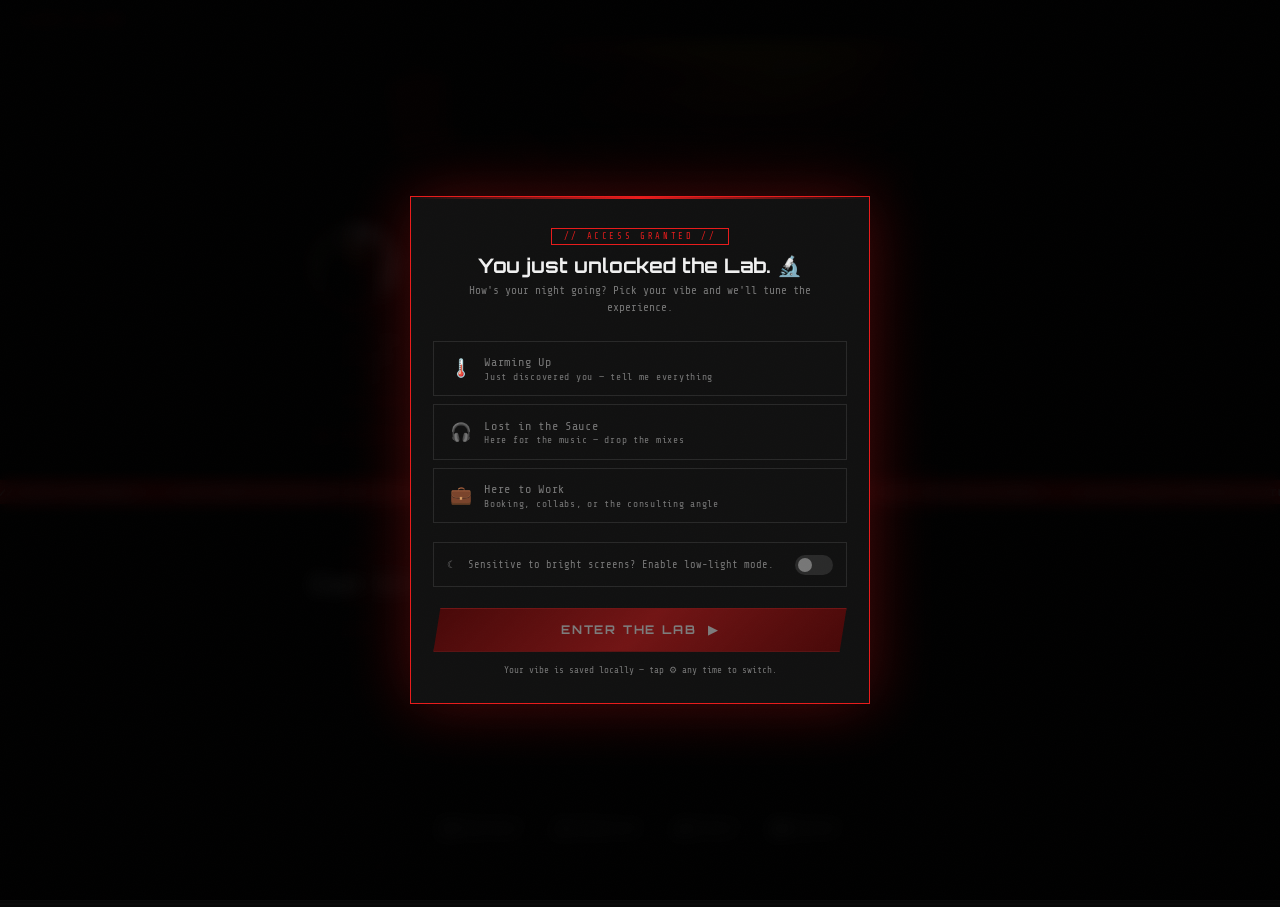
<file: archive/2026-07-live-index.html>
<!DOCTYPE html>
<html lang="en">
<head>
  <meta charset="UTF-8" />
  <meta name="viewport" content="width=device-width, initial-scale=1.0" />
  <title>Lizzy's Lab // DJ · Founder · Sensory Wellness</title>
  <link rel="preconnect" href="https://fonts.googleapis.com" />
  <link rel="preconnect" href="https://fonts.gstatic.com" crossorigin />
  <link href="https://fonts.googleapis.com/css2?family=Share+Tech+Mono&family=Orbitron:wght@400;700;900&display=swap" rel="stylesheet" />
  <style>
    :root {
      --bg:#080808; --bg2:#0f0f0f; --card:#111;
      --accent:#e81c1c; --accent-dim:#8a0000; --glow:rgba(232,28,28,.32);
      --text:#f0f0f0; --muted:#777; --chrome:#c8c8c8; --chrome-dark:#2a2a2a;
      --border:rgba(232,28,28,.22); --border-n:rgba(200,200,200,.13);
      --ease:.22s cubic-bezier(.4,0,.2,1); --play:running;
    }
    html.low-light {
      --bg:#12121f; --bg2:#181828; --card:#1c1c32;
      --accent:#7eb8c9; --accent-dim:#4a7a8a; --glow:rgba(126,184,201,.28);
      --border:rgba(126,184,201,.22);
    }
    html.static * { animation-play-state:paused!important; transition:none!important; }
    *,*::before,*::after{box-sizing:border-box;margin:0;padding:0;}
    html{font-size:16px;scroll-behavior:smooth;}
    body{background:var(--bg);color:var(--text);font-family:"Share Tech Mono",monospace;overflow-x:hidden;
      background-image:repeating-linear-gradient(0deg,transparent,transparent 2px,rgba(255,255,255,.012) 2px,rgba(255,255,255,.012) 4px);}
    body::after{content:"";position:fixed;inset:0;pointer-events:none;z-index:9999;
      background-image:url("data:image/svg+xml,%3Csvg viewBox='0 0 200 200' xmlns='http://www.w3.org/2000/svg'%3E%3Cfilter id='n'%3E%3CfeTurbulence type='fractalNoise' baseFrequency='.9' numOctaves='4' stitchTiles='stitch'/%3E%3C/filter%3E%3Crect width='100%25' height='100%25' filter='url(%23n)' opacity='.04'/%3E%3C/svg%3E");
      background-size:200px 200px;opacity:.35;}
    a{color:var(--accent);text-decoration:none;}
    h1,h2,h3{font-family:"Orbitron",sans-serif;line-height:1.2;}
    ::-webkit-scrollbar{width:3px;} ::-webkit-scrollbar-track{background:var(--bg);} ::-webkit-scrollbar-thumb{background:var(--accent-dim);}
    .container{max-width:700px;margin:0 auto;padding:0 1.2rem;}
    section{padding:3rem 0;border-bottom:1px solid var(--border-n);}
    .label{font-size:.6rem;letter-spacing:.3em;color:var(--accent);text-transform:uppercase;display:block;margin-bottom:.4rem;}
    .sec-title{font-size:clamp(1.1rem,4vw,1.7rem);margin-bottom:1.25rem;}

    /* BUTTONS */
    .btn{display:inline-flex;align-items:center;justify-content:center;gap:.4rem;
      padding:.7rem 1.4rem;font-family:"Orbitron",sans-serif;font-size:.7rem;font-weight:700;letter-spacing:.15em;text-transform:uppercase;
      border:1px solid var(--chrome-dark);background:linear-gradient(135deg,var(--chrome-dark),#181818 40%,var(--chrome-dark));
      color:var(--chrome);cursor:pointer;transition:var(--ease);
      clip-path:polygon(7px 0%,100% 0%,calc(100% - 7px) 100%,0% 100%);position:relative;overflow:hidden;}
    .btn:hover{border-color:var(--accent);color:var(--accent);box-shadow:0 0 16px var(--glow);text-decoration:none;}
    .btn:active{transform:scale(.97);}
    .btn.primary{background:linear-gradient(135deg,var(--accent-dim),var(--accent) 50%,var(--accent-dim));
      border-color:var(--accent);color:#fff;font-size:.75rem;padding:.85rem 2rem;}
    .btn.primary:hover{box-shadow:0 0 28px var(--glow),0 0 55px rgba(232,28,28,.12);color:#fff;}
    .btn.full{width:100%;}

    /* MODAL */
    #overlay{position:fixed;inset:0;background:rgba(0,0,0,.93);backdrop-filter:blur(8px);
      z-index:1000;display:flex;align-items:center;justify-content:center;padding:1rem;
      animation:fadeIn .35s ease both;}
    #overlay.gone{display:none;}
    @keyframes fadeIn{from{opacity:0}to{opacity:1}}
    .modal{background:var(--card);border:1px solid var(--accent);max-width:460px;width:100%;
      padding:1.75rem 1.4rem;position:relative;box-shadow:0 0 60px var(--glow),0 0 120px rgba(0,0,0,.8);
      animation:up .4s cubic-bezier(.34,1.56,.64,1) both;}
    @keyframes up{from{transform:translateY(28px);opacity:0}to{transform:none;opacity:1}}
    .modal::before{content:"";position:absolute;top:0;left:0;right:0;height:2px;
      background:linear-gradient(90deg,transparent,var(--accent),transparent);
      animation:scan 2.5s linear infinite;animation-play-state:var(--play);}
    @keyframes scan{0%,100%{opacity:.3}50%{opacity:1}}
    .modal-head{text-align:center;margin-bottom:1.5rem;}
    .modal-badge{display:inline-block;font-size:.55rem;letter-spacing:.3em;text-transform:uppercase;
      color:var(--accent);border:1px solid var(--accent);padding:.15rem .7rem;margin-bottom:.6rem;}
    .modal-head h2{font-size:clamp(.95rem,3.5vw,1.25rem);margin-bottom:.3rem;}
    .modal-head p{font-size:.7rem;color:var(--muted);line-height:1.5;}
    .vibe-group{display:flex;flex-direction:column;gap:.5rem;margin-bottom:1.2rem;}
    .vibe-btn{width:100%;padding:.85rem 1rem;font-family:"Share Tech Mono",monospace;font-size:.75rem;
      letter-spacing:.06em;background:transparent;border:1px solid var(--border-n);color:var(--muted);
      cursor:pointer;transition:var(--ease);text-align:left;display:flex;align-items:center;gap:.7rem;}
    .vibe-btn .emoji{font-size:1.1rem;flex-shrink:0;}
    .vibe-btn .sub{display:block;font-size:.6rem;color:var(--muted);margin-top:.15rem;}
    .vibe-btn:hover{border-color:var(--accent);color:var(--text);background:rgba(255,255,255,.03);}
    .vibe-btn.chosen{border-color:var(--accent);background:rgba(232,28,28,.1);color:var(--text);}
    html.low-light .vibe-btn.chosen{background:rgba(126,184,201,.1);}
    .ll-row{display:flex;align-items:center;justify-content:space-between;
      padding:.7rem .8rem;border:1px solid var(--border-n);margin-bottom:1.3rem;}
    .ll-row span{font-size:.65rem;color:var(--muted);}
    .toggle-wrap{position:relative;width:38px;height:20px;}
    .toggle-wrap input{opacity:0;width:0;height:0;}
    .slider{position:absolute;inset:0;cursor:pointer;background:var(--chrome-dark);border-radius:20px;transition:var(--ease);}
    .slider::before{content:"";position:absolute;width:14px;height:14px;left:3px;top:3px;
      background:var(--muted);border-radius:50%;transition:var(--ease);}
    input:checked+.slider{background:var(--accent);}
    input:checked+.slider::before{transform:translateX(18px);background:#fff;}
    .modal-foot{text-align:center;}
    .modal-note{font-size:.58rem;color:var(--muted);margin-top:.75rem;}
    #reopen{position:fixed;bottom:1rem;right:1rem;z-index:200;font-size:.58rem;}
    .gone{display:none!important;}

    /* NAV */
    #nav{position:sticky;top:0;z-index:100;background:rgba(8,8,8,.92);backdrop-filter:blur(10px);
      border-bottom:1px solid var(--border-n);padding:.55rem 1.2rem;
      display:flex;justify-content:space-between;align-items:center;}
    .nav-logo{font-family:"Orbitron",sans-serif;font-size:.78rem;font-weight:900;color:var(--accent);letter-spacing:.1em;}
    .nav-links{display:flex;gap:0;overflow-x:auto;scrollbar-width:none;}
    .nav-links::-webkit-scrollbar{display:none;}
    .nav-links a{font-size:.58rem;letter-spacing:.1em;text-transform:uppercase;color:var(--muted);
      padding:.28rem .55rem;border:1px solid transparent;white-space:nowrap;transition:var(--ease);}
    .nav-links a:hover{color:var(--accent);border-color:var(--border);text-decoration:none;}

    /* HERO */
    #hero{padding:0;border-bottom:1px solid var(--border-n);position:relative;overflow:hidden;min-height:440px;
      display:flex;flex-direction:column;justify-content:flex-end;}
    .hero-bg{position:absolute;inset:0;background-size:cover;background-position:center top;
      filter:brightness(.45) contrast(1.1);}
    .hero-bg::after{content:"";position:absolute;inset:0;
      background:linear-gradient(to bottom,rgba(8,8,8,.2) 0%,rgba(8,8,8,.85) 100%);}
    .hero-content{position:relative;z-index:2;padding:2rem 1.2rem 2.2rem;max-width:700px;margin:0 auto;width:100%;}
    .hero-ring-row{display:flex;align-items:flex-end;gap:1.2rem;margin-bottom:1rem;}
    .ring{width:90px;height:90px;border-radius:50%;flex-shrink:0;
      border:2px solid transparent;
      background:linear-gradient(var(--card),var(--card)) padding-box,
        conic-gradient(from 0deg,var(--chrome-dark),var(--chrome),var(--accent),var(--chrome),var(--chrome-dark)) border-box;
      overflow:hidden;box-shadow:0 0 16px var(--glow);
      animation:spinGlow 14s linear infinite;animation-play-state:var(--play);}
    @keyframes spinGlow{0%,100%{box-shadow:0 0 16px var(--glow)}50%{box-shadow:0 0 28px var(--glow)}}
    .ring img{width:100%;height:100%;object-fit:cover;border-radius:50%;}
    .hero-text-block{flex:1;}
    .hero-tagline{font-family:"Share Tech Mono",monospace;font-size:.72rem;letter-spacing:.18em;
      color:var(--accent);text-transform:uppercase;margin-bottom:.4rem;}
    .hero-title{font-size:clamp(1.8rem,6vw,3rem);font-weight:900;letter-spacing:.05em;line-height:1;}
    .hero-title .r{color:var(--accent);}
    .hero-subtitle{font-size:.68rem;letter-spacing:.08em;color:rgba(200,200,200,.7);margin-top:.35rem;font-family:"Share Tech Mono",monospace;}
    .hero-bio{font-size:.76rem;line-height:1.75;color:rgba(240,240,240,.88);margin-top:1rem;max-width:560px;}
    .hero-bio em{color:var(--accent);font-style:normal;}
    .hero-tags{display:flex;gap:.4rem;flex-wrap:wrap;margin-top:.9rem;}
    .tag{font-size:.52rem;letter-spacing:.14em;text-transform:uppercase;padding:.16rem .5rem;border:1px solid var(--border-n);color:var(--muted);}
    .tag.hot{border-color:var(--accent);color:var(--accent);}

    /* TICKER */
    .ticker{overflow:hidden;background:var(--accent);padding:.38rem 0;}
    .ticker-inner{display:flex;gap:3rem;white-space:nowrap;animation:tick 18s linear infinite;animation-play-state:var(--play);}
    .ticker-inner span{font-family:"Orbitron",sans-serif;font-size:.6rem;font-weight:700;letter-spacing:.2em;text-transform:uppercase;color:#fff;flex-shrink:0;}
    @keyframes tick{from{transform:translateX(0)}to{transform:translateX(-50%)}}

    /* NFC CALLOUT */
    .nfc-callout{
      background:linear-gradient(135deg,rgba(232,28,28,.08),rgba(232,28,28,.03));
      border:1px solid var(--accent);border-left:4px solid var(--accent);
      padding:1rem 1.2rem;margin-bottom:1.6rem;position:relative;overflow:hidden;
    }
    .nfc-callout::before{content:"// NFC //";position:absolute;top:.4rem;right:.8rem;
      font-size:.5rem;letter-spacing:.25em;color:var(--accent);opacity:.5;}
    .nfc-callout p{font-size:.78rem;line-height:1.7;color:rgba(240,240,240,.9);}
    .nfc-callout em{color:var(--accent);font-style:normal;font-weight:700;}

    /* PANELS */
    .panel{display:none;}
    .panel.active{display:block;}

    /* IG STRIP */
    .ig-strip{display:grid;grid-template-columns:repeat(3,1fr);gap:3px;margin-bottom:1.5rem;}
    .ig-thumb{position:relative;aspect-ratio:1;overflow:hidden;cursor:pointer;}
    .ig-thumb img{width:100%;height:100%;object-fit:cover;transition:transform .3s ease;}
    .ig-thumb:hover img{transform:scale(1.04);}
    .ig-thumb-overlay{position:absolute;inset:0;background:rgba(0,0,0,0);
      display:flex;align-items:flex-end;padding:.4rem;transition:background .25s ease;}
    .ig-thumb:hover .ig-thumb-overlay{background:rgba(232,28,28,.25);}
    .ig-strip-label{font-size:.58rem;letter-spacing:.12em;color:var(--muted);text-transform:uppercase;
      margin-bottom:.5rem;display:flex;align-items:center;justify-content:space-between;}
    .ig-strip-label a{font-size:.58rem;}

    /* RITUAL KIT */
    .kit-card{background:var(--card);border:1px solid var(--accent);padding:1.6rem 1.4rem;
      position:relative;text-align:center;box-shadow:0 0 30px var(--glow);}
    .kit-card::before{content:"// FLAGSHIP PRODUCT — COMING Q2 2025 //";
      position:absolute;top:-.6rem;left:50%;transform:translateX(-50%);
      font-size:.5rem;letter-spacing:.22em;background:var(--accent);color:#fff;padding:.1rem .6rem;white-space:nowrap;}
    .kit-title{font-size:clamp(1.1rem,4vw,1.6rem);font-weight:900;margin-bottom:.5rem;}
    .kit-title span{color:var(--accent);}
    .kit-desc{font-size:.75rem;color:rgba(240,240,240,.8);line-height:1.7;margin-bottom:1.2rem;max-width:460px;margin-left:auto;margin-right:auto;}
    .kit-features{display:flex;gap:.5rem;flex-wrap:wrap;justify-content:center;margin-bottom:1.4rem;}
    .kit-feat{font-size:.58rem;letter-spacing:.12em;text-transform:uppercase;border:1px solid var(--border-n);padding:.2rem .6rem;color:var(--muted);}
    .waitlist-form{display:flex;flex-direction:column;gap:.6rem;max-width:380px;margin:0 auto;}
    .waitlist-form input{width:100%;padding:.8rem 1rem;background:var(--bg2);border:1px solid var(--border-n);
      color:var(--text);font-family:"Share Tech Mono",monospace;font-size:.78rem;outline:none;transition:var(--ease);}
    .waitlist-form input:focus{border-color:var(--accent);box-shadow:0 0 10px var(--glow);}
    .waitlist-form input::placeholder{color:var(--muted);}

    /* KAHLO */
    .kahlo-block{display:flex;align-items:center;gap:1rem;background:var(--bg2);
      border:1px solid var(--border-n);padding:1rem 1.2rem;margin-top:1.5rem;}
    .kahlo-block img{width:60px;height:60px;border-radius:50%;object-fit:cover;flex-shrink:0;border:2px solid var(--accent);}
    .kahlo-block .name{font-family:"Orbitron",sans-serif;font-size:.7rem;color:var(--accent);}
    .kahlo-block .role{font-size:.6rem;color:var(--muted);margin-top:.1rem;}
    .kahlo-block .line{font-size:.68rem;color:rgba(240,240,240,.75);margin-top:.3rem;line-height:1.5;}

    /* MIXES */
    .embed-card{background:var(--card);border:1px solid var(--border-n);padding:1rem;margin-bottom:.9rem;position:relative;}
    .embed-card::before{content:attr(data-lbl);position:absolute;top:-.55rem;left:1rem;
      font-size:.52rem;letter-spacing:.2em;text-transform:uppercase;background:var(--card);color:var(--accent);padding:0 .35rem;}
    .embed-ph{background:var(--bg2);border:1px dashed var(--border-n);padding:1.8rem 1rem;text-align:center;color:var(--muted);font-size:.68rem;}
    .embed-ph a{display:block;margin-top:.4rem;font-size:.62rem;}
    iframe.mix{width:100%;border:none;display:block;}

    /* EVENTS TABLE */
    .events-table{width:100%;border-collapse:collapse;font-size:.72rem;}
    .events-table th{font-family:"Orbitron",sans-serif;font-size:.52rem;letter-spacing:.2em;text-transform:uppercase;
      color:var(--accent);text-align:left;padding:.45rem .7rem;border-bottom:1px solid var(--accent);}
    .events-table td{padding:.7rem;border-bottom:1px solid var(--border-n);color:var(--text);vertical-align:top;}
    .events-table tr:hover td{background:rgba(255,255,255,.02);}
    .ev-date{font-family:"Orbitron",sans-serif;font-size:.62rem;color:var(--accent);white-space:nowrap;}
    .ev-venue{font-weight:700;} .ev-loc{color:var(--muted);font-size:.62rem;}
    .ev-badge{display:inline-block;font-size:.52rem;letter-spacing:.1em;text-transform:uppercase;
      padding:.13rem .38rem;border:1px solid var(--accent);color:var(--accent);}

    /* CONSULTING */
    .consult-intro{font-size:.78rem;line-height:1.8;color:rgba(240,240,240,.82);margin-bottom:1.4rem;}
    .consult-intro em{color:var(--accent);font-style:normal;}
    .offerings{display:flex;flex-direction:column;gap:.8rem;margin-bottom:1.4rem;}
    .offering{background:var(--card);border:1px solid var(--border-n);padding:1rem 1.1rem;transition:var(--ease);}
    .offering:hover{border-color:var(--accent);}
    .off-title{font-family:"Orbitron",sans-serif;font-size:.78rem;color:var(--accent);margin-bottom:.3rem;}
    .off-desc{font-size:.68rem;color:var(--muted);line-height:1.6;}

    /* FOOTER */
    #footer{padding:2.2rem 0;border-top:1px solid var(--border-n);text-align:center;}
    .social-links{display:flex;justify-content:center;gap:.7rem;flex-wrap:wrap;margin-bottom:1.1rem;}
    .soc{display:inline-flex;align-items:center;gap:.35rem;padding:.5rem .9rem;font-size:.6rem;
      letter-spacing:.1em;text-transform:uppercase;border:1px solid var(--chrome-dark);
      background:linear-gradient(135deg,var(--chrome-dark),#1a1a1a);color:var(--chrome);transition:var(--ease);
      clip-path:polygon(6px 0%,100% 0%,calc(100% - 6px) 100%,0% 100%);}
    .soc:hover{border-color:var(--accent);color:var(--accent);text-decoration:none;box-shadow:0 0 12px var(--glow);}
    .foot-copy{font-size:.58rem;color:var(--muted);letter-spacing:.15em;text-transform:uppercase;}
    .foot-copy span{color:var(--accent);}
    .divider{height:1px;background:linear-gradient(90deg,transparent,var(--chrome),var(--accent),var(--chrome),transparent);margin:.4rem 0;}

    /* GLITCH */
    .glitch{position:relative;}
    .glitch::before,.glitch::after{content:attr(data-t);position:absolute;inset:0;pointer-events:none;}
    .glitch::before{color:#0ff;clip-path:polygon(0 30%,100% 30%,100% 50%,0 50%);transform:translateX(-2px);
      animation:g1 5s steps(1) infinite;animation-play-state:var(--play);}
    .glitch::after{color:#f0f;clip-path:polygon(0 62%,100% 62%,100% 80%,0 80%);transform:translateX(2px);
      animation:g2 5s steps(1) infinite;animation-play-state:var(--play);}
    @keyframes g1{0%,88%,100%{opacity:0}89%{opacity:.7;transform:translateX(-3px) skewX(-4deg)}91%{opacity:0}}
    @keyframes g2{0%,91%,100%{opacity:0}92%{opacity:.6;transform:translateX(3px) skewX(3deg)}94%{opacity:0}}

    @media(min-width:520px){.waitlist-form{flex-direction:row;}.waitlist-form input{flex:1;}}
  </style>
</head>
<body>

<!-- MODAL -->
<div id="overlay" role="dialog" aria-modal="true" aria-labelledby="modal-h">
  <div class="modal">
    <div class="modal-head">
      <div class="modal-badge">// ACCESS GRANTED //</div>
      <h2 id="modal-h">You just unlocked the Lab. 🔬</h2>
      <p>How's your night going? Pick your vibe and we'll tune the experience.</p>
    </div>
    <div class="vibe-group" role="group" aria-label="Select your vibe">
      <button class="vibe-btn" data-v="new" onclick="pickVibe('new',this)">
        <span class="emoji">🌡️</span>
        <span>Warming Up<span class="sub">Just discovered you — tell me everything</span></span>
      </button>
      <button class="vibe-btn" data-v="music" onclick="pickVibe('music',this)">
        <span class="emoji">🎧</span>
        <span>Lost in the Sauce<span class="sub">Here for the music — drop the mixes</span></span>
      </button>
      <button class="vibe-btn" data-v="work" onclick="pickVibe('work',this)">
        <span class="emoji">💼</span>
        <span>Here to Work<span class="sub">Booking, collabs, or the consulting angle</span></span>
      </button>
    </div>
    <div class="ll-row">
      <span>☾ &nbsp;Sensitive to bright screens? Enable low-light mode.</span>
      <label class="toggle-wrap" aria-label="Low-light mode">
        <input type="checkbox" id="ll-toggle" onchange="toggleLL(this)" />
        <span class="slider"></span>
      </label>
    </div>
    <div class="modal-foot">
      <button class="btn primary full" id="enter-btn" onclick="closeModal()" disabled style="opacity:.45">
        ENTER THE LAB &nbsp;▶
      </button>
      <p class="modal-note">Your vibe is saved locally — tap ⚙ any time to switch.</p>
    </div>
  </div>
</div>

<button class="btn gone" id="reopen" onclick="openModal()" aria-label="Reconfigure vibe">⚙ CONFIG</button>

<!-- NAV -->
<nav id="nav" aria-label="Main navigation">
  <div class="nav-logo">LIZZY'S LAB</div>
  <div class="nav-links">
    <a href="#hero">Home</a>
    <a href="#mixes">Mixes</a>
    <a href="#events">Events</a>
    <a href="#connect">Connect</a>
  </div>
</nav>

<!-- HERO -->
<section id="hero">
  <div class="hero-bg" style="background-image:url('[data-uri]');"></div>
  <div class="hero-content">
    <div class="hero-ring-row">
      <div class="ring">
        <!--
          SWAP RING PHOTO: replace src with any image URL or filename
          e.g. src="your-photo.jpg" or src="https://i.imgur.com/XXX.jpg"
        -->
        <img src="[data-uri]" alt="Lizzy McWired" />
      </div>
      <div class="hero-text-block">
        <p class="hero-tagline">// Lizzy McWired</p>
        <h1 class="hero-title glitch" data-t="LIZZY'S LAB"><span class="r">LIZZY</span>'S LAB</h1>
        <p class="hero-subtitle">Hyperfixating on the perfect transition.</p>
      </div>
    </div>
    <p class="hero-bio">
      You just tapped a Ritual Coin. Welcome to the Lab — built by Lizzy: neurodivergent founder, working DJ, professional overthinker, and curator of music, vibe, and sensory wellness.
      <em>All of it designed to solve your executive function problems.</em>
    </p>
    <div class="hero-tags">
      <span class="tag hot">⬤ Available to Book</span>
      <span class="tag">Tech House &amp; Chaos</span>
      <span class="tag">Lizzy McWired LLC</span>
      <span class="tag">Los Angeles</span>
    </div>
  </div>
</section>

<div class="ticker" aria-hidden="true">
  <div class="ticker-inner">
    <span>// LIZZY MCWIRED</span><span>◆ HYPERFIXATING ON THE PERFECT TRANSITION</span><span>◆ RITUAL KIT — COMING Q2 2025</span><span>◆ TECH HOUSE &amp; CHAOS</span><span>◆ YOU JUST TAPPED A RITUAL COIN</span>
    <span>// LIZZY MCWIRED</span><span>◆ HYPERFIXATING ON THE PERFECT TRANSITION</span><span>◆ RITUAL KIT — COMING Q2 2025</span><span>◆ TECH HOUSE &amp; CHAOS</span><span>◆ YOU JUST TAPPED A RITUAL COIN</span>
  </div>
</div>

<!-- MAIN CONTENT -->
<div id="main-content">

  <!-- WARMING UP -->
  <section class="panel" id="p-new">
    <div class="container">

      <!-- NFC Callout -->
      <div class="nfc-callout">
        <p>That tap you just did? <em>That's the Ritual Kit.</em> One NFC coin. One tap. Your environment shifts — work, home, sleep — with zero friction. No executive function tax. Lizzy built it because she needed it, and couldn't find it anywhere else.</p>
      </div>

      <!-- IG Content Strip -->
      <div class="ig-strip-label">
        <span>// As seen on @lizzy.mcwired</span>
        <a href="https://www.instagram.com/lizzy.mcwired" target="_blank" rel="noopener">Follow ↗</a>
      </div>
      <div class="ig-strip">
        <a class="ig-thumb" href="https://www.instagram.com/lizzy.mcwired" target="_blank" rel="noopener" aria-label="DJ set post">
          <img src="[data-uri]" alt="Lizzy DJing" loading="lazy" />
          <div class="ig-thumb-overlay"></div>
        </a>
        <a class="ig-thumb" href="https://www.instagram.com/lizzy.mcwired" target="_blank" rel="noopener" aria-label="Phase 1 event post">
          <img src="[data-uri]" alt="Phase 1 event" loading="lazy" />
          <div class="ig-thumb-overlay"></div>
        </a>
        <a class="ig-thumb" href="https://www.instagram.com/lizzy.mcwired" target="_blank" rel="noopener" aria-label="Editorial photo">
          <img src="[data-uri]" alt="Lizzy editorial" loading="lazy" />
          <div class="ig-thumb-overlay"></div>
        </a>
      </div>

      <!-- Ritual Kit Waitlist -->
      <span class="label">// THE FLAGSHIP PRODUCT</span>
      <div class="kit-card">
        <h2 class="kit-title">The <span>Ritual Kit</span></h2>
        <p class="kit-desc">Three NFC-enabled coins. One tap = your environment shifts — work, home, sleep. No friction. No executive function tax. Just the transition, done for you.</p>
        <div class="kit-features">
          <span class="kit-feat">NFC-Enabled</span>
          <span class="kit-feat">3 Ritual Coins</span>
          <span class="kit-feat">Neuro-Inclusive</span>
          <span class="kit-feat">Environment Automation</span>
        </div>
        <form class="waitlist-form" action="https://lizzymcwired.us16.list-manage.com/subscribe/post?u=9d3561d7c9bf58ea17828fc25&amp;id=0c427d553c&amp;f_id=0097c2e1f0" method="post" target="_blank" aria-label="Ritual Kit waitlist">
          <input type="email" name="EMAIL" placeholder="your@email.com" required aria-label="Email address" autocomplete="email" />
          <div style="position:absolute;left:-5000px;" aria-hidden="true"><input type="text" name="b_9d3561d7c9bf58ea17828fc25_0c427d553c" tabindex="-1" value=""></div>
          <button type="submit" class="btn primary">GET EARLY ACCESS</button>
        </form>
        <p id="wl-msg" style="font-size:.7rem;color:var(--accent);display:none;margin-top:.5rem;">// You're on the list. Welcome to the Lab. //</p>
      </div>

      <!-- Kahlo -->
      <div class="kahlo-block">
        <!--
          SWAP KAHLO PHOTO: replace src with a newer photo when ready
        -->
        <img src="[data-uri]" alt="Kahlo the Lab Assistant" />
        <div>
          <div class="name">KAHLO</div>
          <div class="role">// Chief Lab Assistant &amp; Proof of Concept //</div>
          <div class="line">Nose work is basically cardio for his brain. If the Ritual Kit works for him, it works for you.</div>
        </div>
      </div>

      <!-- Brand Story -->
      <div style="margin-top:2rem;">
        <span class="label">// ABOUT THE LAB</span>
        <h2 class="sec-title">What Is Lizzy's Lab?</h2>
        <p style="font-size:.78rem;line-height:1.8;color:rgba(240,240,240,.82);margin-bottom:1rem;">
          Lizzy's Lab is a neuro-inclusive product and consulting brand built on one premise: executive function support should be <em style="color:var(--accent)">beautiful, physical, and effortless.</em>
        </p>
        <p style="font-size:.78rem;line-height:1.8;color:rgba(240,240,240,.82);">
          Founded by Lizzy McWired — working DJ, neurodivergent founder, hyperfixer of transitions — the Lab removes the invisible tax that comes with being a human brain trying to move between states. The Ritual Kit is the flagship. This NFC keychain you just tapped is the product in your hands.
        </p>
      </div>

    </div>
  </section>

  <!-- LOST IN THE SAUCE -->
  <section class="panel" id="p-music">
    <div class="container">
      <span class="label">// SIGNAL PROCESSING</span>
      <h2 class="sec-title" id="mixes">Mix Analysis</h2>

      <!--
        ADD MIXES: Replace .embed-ph with real SoundCloud/YouTube iframes.
        SoundCloud: <iframe class="mix" height="166" scrolling="no" allow="autoplay"
          src="https://w.soundcloud.com/player/?url=YOUR_URL&color=%23e81c1c&auto_play=false"></iframe>
        YouTube: <iframe class="mix" height="200" allowfullscreen
          src="https://www.youtube.com/embed/VIDEO_ID"></iframe>
      -->
      <div class="embed-card" data-lbl="// LATEST SET — VENICE BEACH POP-UP">
        <iframe class="mix" height="166" scrolling="no" frameborder="no" allow="autoplay"
          src="https://w.soundcloud.com/player/?url=https%3A//soundcloud.com/lizbeth-marquez-358898478/venice-beach-pop-up&color=%23e81c1c&auto_play=false&hide_related=true&show_comments=false&show_user=true&show_reposts=false&show_teaser=false">
        </iframe>
      </div>
      <div class="embed-card" data-lbl="// LIVE SET — YOUTUBE">
        <iframe class="mix" height="200" frameborder="0" allowfullscreen
          allow="accelerometer; autoplay; clipboard-write; encrypted-media; gyroscope; picture-in-picture"
          src="https://www.youtube.com/embed/E2rvvFmMu-M?start=900">
        </iframe>
      </div>

      <!-- Events -->
      <div style="margin-top:2.5rem;">
        <span class="label">// UPCOMING TRANSMISSIONS</span>
        <h2 class="sec-title" id="events">Transmission Schedule</h2>
        <table class="events-table" aria-label="Upcoming events">
          <thead><tr><th>Date</th><th>Venue</th><th>Type</th><th>Tickets</th></tr></thead>
          <tbody id="ev-body"></tbody>
        </table>
        <p id="no-ev" class="gone" style="font-size:.72rem;color:var(--muted);margin-top:.8rem;">// No upcoming transmissions logged. Check back soon. //</p>
      </div>

      <div style="margin-top:2rem;text-align:center;">
        <span class="label">// BOOK THE DJ</span>
        <p style="font-size:.75rem;color:var(--muted);margin-bottom:1rem;">Weddings, private events, clubs — LA and beyond.</p>
        <a href="mailto:Bookings@lizzymcwired.com?subject=DJ Booking Inquiry" class="btn primary">REQUEST AVAILABILITY</a>
      </div>
    </div>
  </section>

  <!-- HERE TO WORK -->
  <section class="panel" id="p-work">
    <div class="container">
      <span class="label">// LIZZY MCWIRED LLC</span>
      <h2 class="sec-title">Work With the Lab</h2>

      <p class="consult-intro">
        Lizzy's lived experience as a neurodivergent founder <em>is the qualification.</em> The Ritual Kit didn't come from a boardroom — it came from a brain that needed it. That same systems thinking is available to your organization, your event, or your brand.
      </p>

      <div class="offerings">
        <div class="offering">
          <div class="off-title">DJ BOOKINGS</div>
          <div class="off-desc">Weddings, private events, club nights, branded experiences. 13.7K views in 30 days. The room responds. Reach out for availability and a custom quote.</div>
        </div>
        <div class="offering">
          <div class="off-title">NEUROINCLUSION CONSULTING</div>
          <div class="off-desc">B2B consulting for companies building neuro-inclusive workplaces, products, or experiences. Lizzy brings lived neurodivergent experience and product-founder perspective to every engagement — not just frameworks from a textbook.</div>
        </div>
        <div class="offering">
          <div class="off-title">BRAND PARTNERSHIPS</div>
          <div class="off-desc">Content, campaigns, and product collabs at the intersection of music, wellness, and neurodiversity. Authentic integrations only — the audience notices when it's real.</div>
        </div>
      </div>

      <div style="text-align:center;">
        <a href="mailto:Bookings@lizzymcwired.com?subject=Work Inquiry — Lizzy's Lab" class="btn primary">START A CONVERSATION</a>
      </div>

      <div style="margin-top:2.5rem;border-top:1px solid var(--border-n);padding-top:2rem;">
        <span class="label">// RITUAL KIT — EARLY ACCESS</span>
        <p style="font-size:.75rem;color:var(--muted);margin-bottom:1rem;">Interested in bulk orders, partnerships, or early corporate access?</p>
        <form class="waitlist-form" action="https://lizzymcwired.us16.list-manage.com/subscribe/post?u=9d3561d7c9bf58ea17828fc25&amp;id=0c427d553c&amp;f_id=0097c2e1f0" method="post" target="_blank">
          <input type="email" name="EMAIL" placeholder="your@email.com" required autocomplete="email" />
          <div style="position:absolute;left:-5000px;" aria-hidden="true"><input type="text" name="b_9d3561d7c9bf58ea17828fc25_0c427d553c" tabindex="-1" value=""></div>
          <button type="submit" class="btn primary">JOIN WAITLIST</button>
        </form>
        <p id="wl-msg2" style="font-size:.7rem;color:var(--accent);display:none;margin-top:.5rem;">// Signal received. We'll be in touch. //</p>
      </div>
    </div>
  </section>

</div>

<!-- CONNECT / NEWSLETTER -->
<section id="connect">
  <div class="container">
    <span class="label">// STAY IN THE LOOP</span>
    <h2 class="sec-title">Get Wired In</h2>
    <p style="font-size:.76rem;color:var(--muted);margin-bottom:1.2rem;">Gig alerts, Ritual Kit drops, Lab dispatches. No spam — only signal.</p>
    <form class="waitlist-form" action="https://lizzymcwired.us16.list-manage.com/subscribe/post?u=9d3561d7c9bf58ea17828fc25&amp;id=0c427d553c&amp;f_id=0097c2e1f0" method="post" target="_blank" aria-label="Newsletter signup">
      <input type="email" name="EMAIL" placeholder="your@email.com" required autocomplete="email" />
      <div style="position:absolute;left:-5000px;" aria-hidden="true"><input type="text" name="b_9d3561d7c9bf58ea17828fc25_0c427d553c" tabindex="-1" value=""></div>
      <button type="submit" class="btn primary">GET WIRED IN</button>
    </form>
    <p id="nl-msg" style="font-size:.7rem;color:var(--accent);display:none;margin-top:.6rem;">// You're wired in. //</p>
  </div>
</section>

<!-- FOOTER -->
<footer id="footer">
  <div class="container">
    <div class="divider" style="margin-bottom:1.4rem;"></div>
    <nav class="social-links" aria-label="Social media">
      <a class="soc" href="https://www.instagram.com/lizzy.mcwired?igsh=NTc4MTIwNjQ2YQ%3D%3D&utm_source=qr" target="_blank" rel="noopener">
        <svg width="13" height="13" viewBox="0 0 24 24" fill="currentColor"><path d="M12 2.163c3.204 0 3.584.012 4.85.07 3.252.148 4.771 1.691 4.919 4.919.058 1.265.069 1.645.069 4.849 0 3.205-.012 3.584-.069 4.849-.149 3.225-1.664 4.771-4.919 4.919-1.266.058-1.644.07-4.85.07-3.204 0-3.584-.012-4.849-.07-3.26-.149-4.771-1.699-4.919-4.92-.058-1.265-.07-1.644-.07-4.849 0-3.204.013-3.583.07-4.849.149-3.227 1.664-4.771 4.919-4.919 1.266-.057 1.645-.069 4.849-.069zM12 0C8.741 0 8.333.014 7.053.072 2.695.272.273 2.69.073 7.052.014 8.333 0 8.741 0 12c0 3.259.014 3.668.072 4.948.2 4.358 2.618 6.78 6.98 6.98C8.333 23.986 8.741 24 12 24c3.259 0 3.668-.014 4.948-.072 4.354-.2 6.782-2.618 6.979-6.98.059-1.28.073-1.689.073-4.948 0-3.259-.014-3.667-.072-4.947-.196-4.354-2.617-6.78-6.979-6.98C15.668.014 15.259 0 12 0zm0 5.838a6.162 6.162 0 100 12.324 6.162 6.162 0 000-12.324zM12 16a4 4 0 110-8 4 4 0 010 8zm6.406-11.845a1.44 1.44 0 100 2.881 1.44 1.44 0 000-2.881z"/></svg>
        Instagram
      </a>
      <a class="soc" href="https://soundcloud.com/lizbeth-marquez-358898478" target="_blank" rel="noopener">
        <svg width="13" height="13" viewBox="0 0 24 24" fill="currentColor"><path d="M1.175 12.225c-.015 0-.03.002-.044.003C.5 12.3 0 12.845 0 13.5c0 .658.5 1.2 1.131 1.275.015.001.03.003.044.003h.631V12.22l-.631.005zm2.194-1.81c-.73 0-1.323.59-1.323 1.318v3.574c0 .727.593 1.318 1.323 1.318.73 0 1.323-.591 1.323-1.318v-3.574c0-.728-.593-1.318-1.323-1.318zm3.308-1.575c-.81 0-1.466.653-1.466 1.46v5.024c0 .807.656 1.46 1.466 1.46.81 0 1.466-.653 1.466-1.46V10.3c0-.807-.656-1.46-1.466-1.46zm3.309-.803c-.9 0-1.63.727-1.63 1.624v6.414c0 .896.73 1.624 1.63 1.624s1.63-.728 1.63-1.624V9.661c0-.897-.73-1.624-1.63-1.624zm3.308-1.166c-.99 0-1.792.8-1.792 1.787v7.826c0 .987.802 1.788 1.792 1.788.99 0 1.793-.801 1.793-1.788V8.658c0-.987-.803-1.787-1.793-1.787zm3.31 1.255c-.001 0-.003 0-.004 0-1.09 0-1.974.88-1.974 1.966v6.313c0 1.087.884 1.967 1.974 1.967h.004c1.09 0 1.974-.88 1.974-1.967V9.092c0-1.086-.884-1.966-1.974-1.966zm2.196 1.482v7.764c0 .163.132.295.295.295s.295-.132.295-.295V9.608c-.196-.033-.396-.05-.59-.05z"/></svg>
        SoundCloud
      </a>
      <a class="soc" href="https://www.tiktok.com/@lizzy.mcwired?_r=1&_t=ZP-95kzKWRQOQI" target="_blank" rel="noopener">
        <svg width="13" height="13" viewBox="0 0 24 24" fill="currentColor"><path d="M12.525.02c1.31-.02 2.61-.01 3.91-.02.08 1.53.63 3.09 1.75 4.17 1.12 1.11 2.7 1.62 4.24 1.79v4.03c-1.44-.05-2.89-.35-4.2-.97-.57-.26-1.1-.59-1.62-.93-.01 2.92.01 5.84-.02 8.75-.08 1.4-.54 2.79-1.35 3.94-1.31 1.92-3.58 3.17-5.91 3.21-1.43.08-2.86-.31-4.08-1.03-2.02-1.19-3.44-3.37-3.65-5.71-.02-.5-.03-1-.01-1.49.18-1.9 1.12-3.72 2.58-4.96 1.66-1.44 3.98-2.13 6.15-1.72.02 1.48-.04 2.96-.04 4.44-.99-.32-2.15-.23-3.02.37-.63.41-1.11 1.04-1.36 1.75-.21.51-.15 1.07-.14 1.61.24 1.64 1.82 3.02 3.5 2.87 1.12-.01 2.19-.66 2.77-1.61.19-.33.4-.67.41-1.06.1-1.79.06-3.57.07-5.36.01-4.03-.01-8.05.02-12.07z"/></svg>
        TikTok
      </a>
      <a class="soc" href="https://youtube.com/@lizzy-mc-wired?si=BhIq7qvf7xDtGJ_5" target="_blank" rel="noopener">
        <svg width="13" height="13" viewBox="0 0 24 24" fill="currentColor"><path d="M23.498 6.186a3.016 3.016 0 00-2.122-2.136C19.505 3.545 12 3.545 12 3.545s-7.505 0-9.377.505A3.017 3.017 0 00.502 6.186C0 8.07 0 12 0 12s0 3.93.502 5.814a3.016 3.016 0 002.122 2.136c1.871.505 9.376.505 9.376.505s7.505 0 9.377-.505a3.015 3.015 0 002.122-2.136C24 15.93 24 12 24 12s0-3.93-.502-5.814zM9.545 15.568V8.432L15.818 12l-6.273 3.568z"/></svg>
        YouTube
      </a>
    </nav>
    <p class="foot-copy">&copy; <span id="yr"></span> <span>LIZZY'S LAB</span> &nbsp;·&nbsp; Lizzy McWired LLC &nbsp;·&nbsp; Los Angeles, CA &nbsp;·&nbsp; Bookings@lizzymcwired.com</p>
  </div>
</footer>

<script>
  /* ============================================================
     EVENTS — add upcoming gigs here
     { date, venue, location, type, ticketUrl, ticketLabel }
  ============================================================ */
  const EVENTS = [
    {
      date: 'Apr 24, 2025',
      venue: 'Phase 1 — Sequence 004: Hidden Gems',
      location: 'Secret Location, Los Angeles, CA',
      type: 'Club Night',
      ticketUrl: 'https://posh.vip/e/004-hidden-gems?t=lizzymcwired',
      ticketLabel: 'Get Tickets'
    },
  ];

  let vibe = null;

  function pickVibe(v, btn) {
    vibe = v;
    document.querySelectorAll('.vibe-btn').forEach(b => b.classList.remove('chosen'));
    btn.classList.add('chosen');
    const eb = document.getElementById('enter-btn');
    eb.disabled = false; eb.style.opacity = '1';
  }

  function toggleLL(el) {
    document.documentElement.classList.toggle('low-light', el.checked);
  }

  function closeModal() {
    if (!vibe) return;
    document.getElementById('overlay').classList.add('gone');
    document.getElementById('reopen').classList.remove('gone');
    showPanel(vibe);
    try { localStorage.setItem('ll_vibe', vibe); localStorage.setItem('ll_ll', document.getElementById('ll-toggle').checked ? '1' : '0'); } catch(e) {}
  }

  function openModal() {
    document.getElementById('overlay').classList.remove('gone');
    document.getElementById('reopen').classList.add('gone');
  }

  function showPanel(v) {
    document.querySelectorAll('.panel').forEach(p => p.classList.remove('active'));
    const t = document.getElementById('p-' + v);
    if (t) t.classList.add('active');
  }

  function renderEvents() {
    const tbody = document.getElementById('ev-body');
    if (!tbody) return;
    if (!EVENTS.length) { const n = document.getElementById('no-ev'); if(n) n.classList.remove('gone'); return; }
    EVENTS.forEach(ev => {
      const tr = document.createElement('tr');
      const s = t => { const d = document.createElement('div'); d.textContent = t; return d.innerHTML; };
      tr.innerHTML = `<td class="ev-date">${s(ev.date)}</td>
        <td><div class="ev-venue">${s(ev.venue)}</div><div class="ev-loc">${s(ev.location)}</div></td>
        <td style="font-size:.62rem;color:var(--muted)">${s(ev.type)}</td>
        <td>${ev.ticketUrl && ev.ticketUrl!=='#' ? `<a href="${s(ev.ticketUrl)}" class="ev-badge" target="_blank" rel="noopener">${s(ev.ticketLabel||'Tickets')}</a>` : `<span class="ev-badge" style="opacity:.4">TBA</span>`}</td>`;
      tbody.appendChild(tr);
    });
  }

  function handleWL(e)  { e.preventDefault(); document.getElementById('wl-msg').style.display='block'; e.target.reset(); }
  function handleWL2(e) { e.preventDefault(); document.getElementById('wl-msg2').style.display='block'; e.target.reset(); }
  function handleNL(e)  { e.preventDefault(); document.getElementById('nl-msg').style.display='block'; e.target.reset(); }

  document.addEventListener('DOMContentLoaded', () => {
    document.getElementById('yr').textContent = new Date().getFullYear();
    renderEvents();
    try {
      const sv = localStorage.getItem('ll_vibe');
      const sl = localStorage.getItem('ll_ll');
      if (sv) {
        vibe = sv;
        if (sl === '1') { document.documentElement.classList.add('low-light'); document.getElementById('ll-toggle').checked = true; }
        const sb = document.querySelector(`[data-v="${sv}"]`);
        if (sb) sb.classList.add('chosen');
        closeModal();
      }
    } catch(e) {}
  });

  document.getElementById('overlay').addEventListener('click', e => { if (e.target === e.currentTarget && vibe) closeModal(); });
  document.addEventListener('keydown', e => { if (e.key === 'Escape' && vibe && !document.getElementById('overlay').classList.contains('gone')) closeModal(); });
</script>
</body>
</html>
</file>
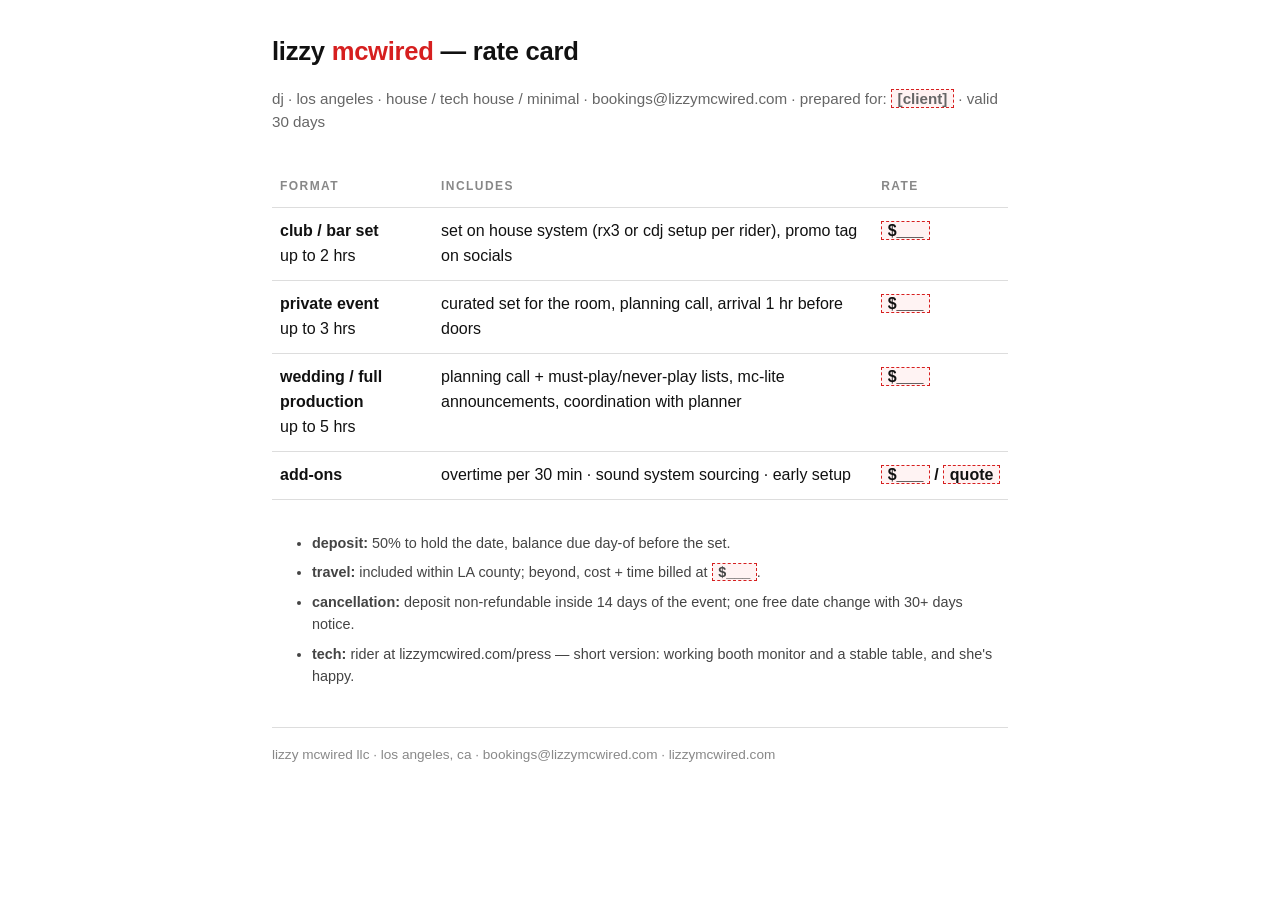
<file: rate-card/lizzy-mcwired-rate-card.html>
<!DOCTYPE html>
<!-- PRIVATE rate card — lives OUTSIDE site/ on purpose; never deployed.
     fill in the $ placeholders, open in a browser, print to PDF, attach to email.
     public site says "rates on request" (approved revision 6). -->
<html lang="en">
<head>
<meta charset="UTF-8">
<title>lizzy mcwired — rate card</title>
<style>
  @page{margin:1.4cm}
  body{font-family:"Space Grotesk","Helvetica Neue",Arial,sans-serif; color:#111; max-width:46rem; margin:2rem auto; padding:0 1.5rem; line-height:1.55}
  h1{font-size:1.6rem; letter-spacing:-.01em; margin-bottom:.2rem}
  h1 b{color:#d61f1f}
  .sub{color:#666; font-size:.95rem; margin-bottom:2rem}
  table{width:100%; border-collapse:collapse; margin:1.2rem 0 2rem}
  th,td{text-align:left; padding:.7rem .5rem; border-bottom:1px solid #ddd; vertical-align:top}
  th{font-size:.75rem; text-transform:uppercase; letter-spacing:.12em; color:#888}
  .price{white-space:nowrap; font-weight:700}
  .fill{background:#fff3f3; border:1px dashed #d61f1f; padding:0 .35rem; font-weight:700}
  .terms{font-size:.9rem; color:#444}
  .terms li{margin-bottom:.45rem}
  footer{margin-top:2.5rem; font-size:.85rem; color:#888; border-top:1px solid #ddd; padding-top:1rem}
</style>
</head>
<body>
<h1>lizzy <b>mcwired</b> — rate card</h1>
<p class="sub">dj · los angeles · house / tech house / minimal · bookings@lizzymcwired.com · prepared for: <span class="fill">[client]</span> · valid 30 days</p>

<table>
  <tr><th>format</th><th>includes</th><th>rate</th></tr>
  <tr>
    <td><strong>club / bar set</strong><br>up to 2 hrs</td>
    <td>set on house system (rx3 or cdj setup per rider), promo tag on socials</td>
    <td class="price"><span class="fill">$___</span></td>
  </tr>
  <tr>
    <td><strong>private event</strong><br>up to 3 hrs</td>
    <td>curated set for the room, planning call, arrival 1 hr before doors</td>
    <td class="price"><span class="fill">$___</span></td>
  </tr>
  <tr>
    <td><strong>wedding / full production</strong><br>up to 5 hrs</td>
    <td>planning call + must-play/never-play lists, mc-lite announcements, coordination with planner</td>
    <td class="price"><span class="fill">$___</span></td>
  </tr>
  <tr>
    <td><strong>add-ons</strong></td>
    <td>overtime per 30 min · sound system sourcing · early setup</td>
    <td class="price"><span class="fill">$___</span> / <span class="fill">quote</span></td>
  </tr>
</table>

<ul class="terms">
  <li><strong>deposit:</strong> 50% to hold the date, balance due day-of before the set.</li>
  <li><strong>travel:</strong> included within LA county; beyond, cost + time billed at <span class="fill">$___</span>.</li>
  <li><strong>cancellation:</strong> deposit non-refundable inside 14 days of the event; one free date change with 30+ days notice.</li>
  <li><strong>tech:</strong> rider at lizzymcwired.com/press — short version: working booth monitor and a stable table, and she's happy.</li>
</ul>

<footer>lizzy mcwired llc · los angeles, ca · bookings@lizzymcwired.com · lizzymcwired.com</footer>
</body>
</html>
</file>
